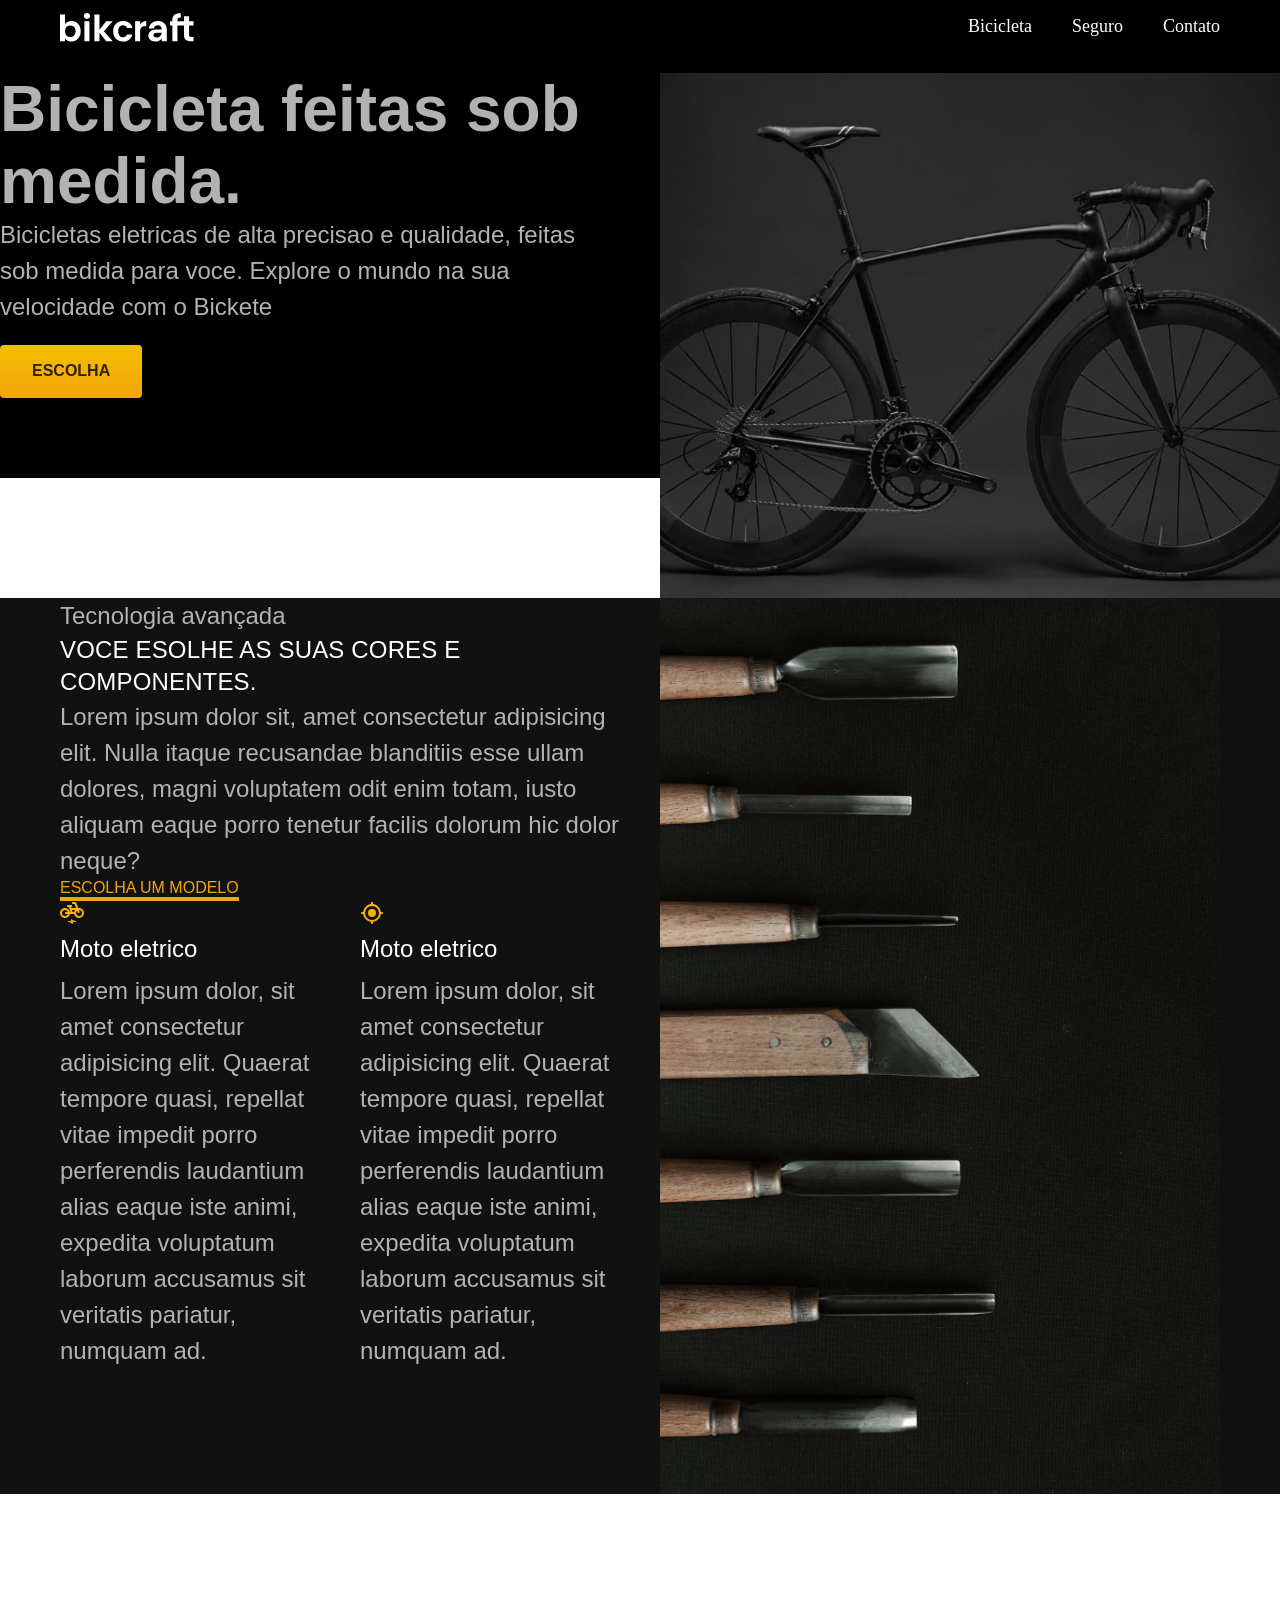
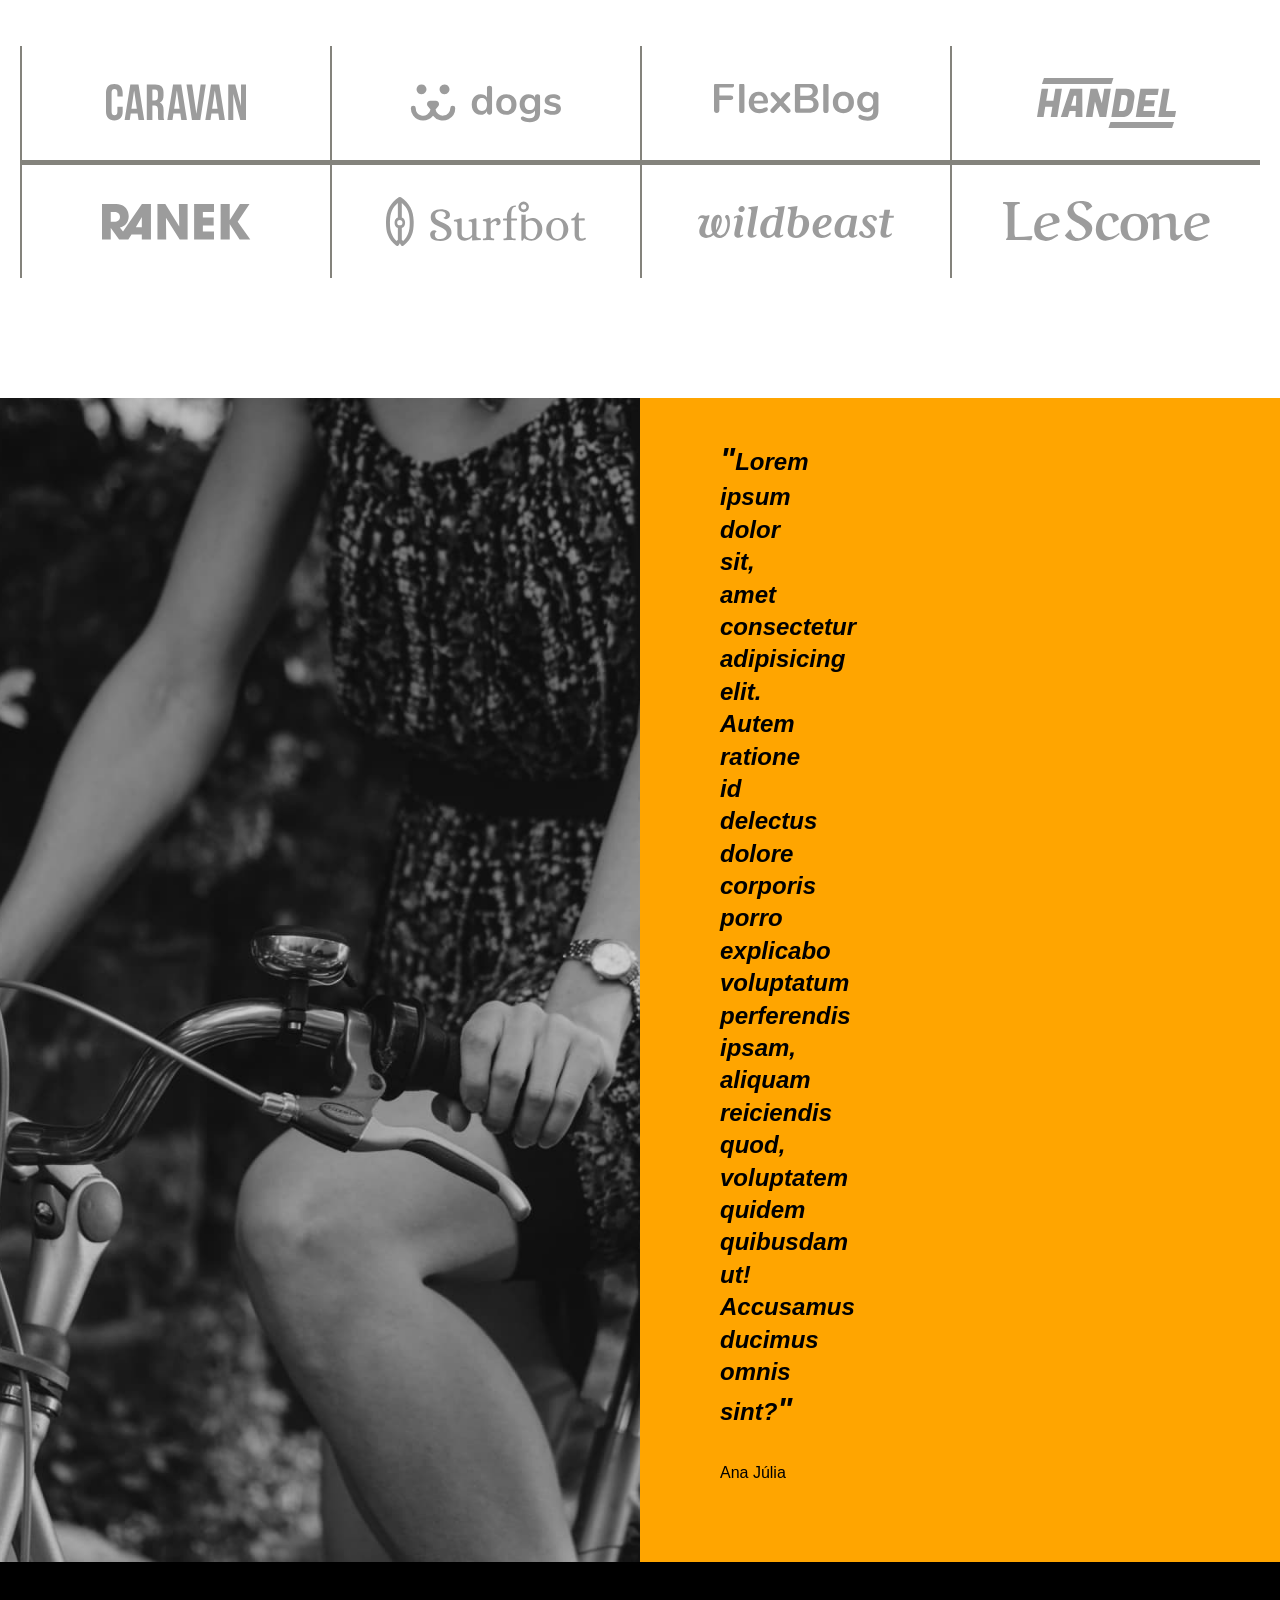
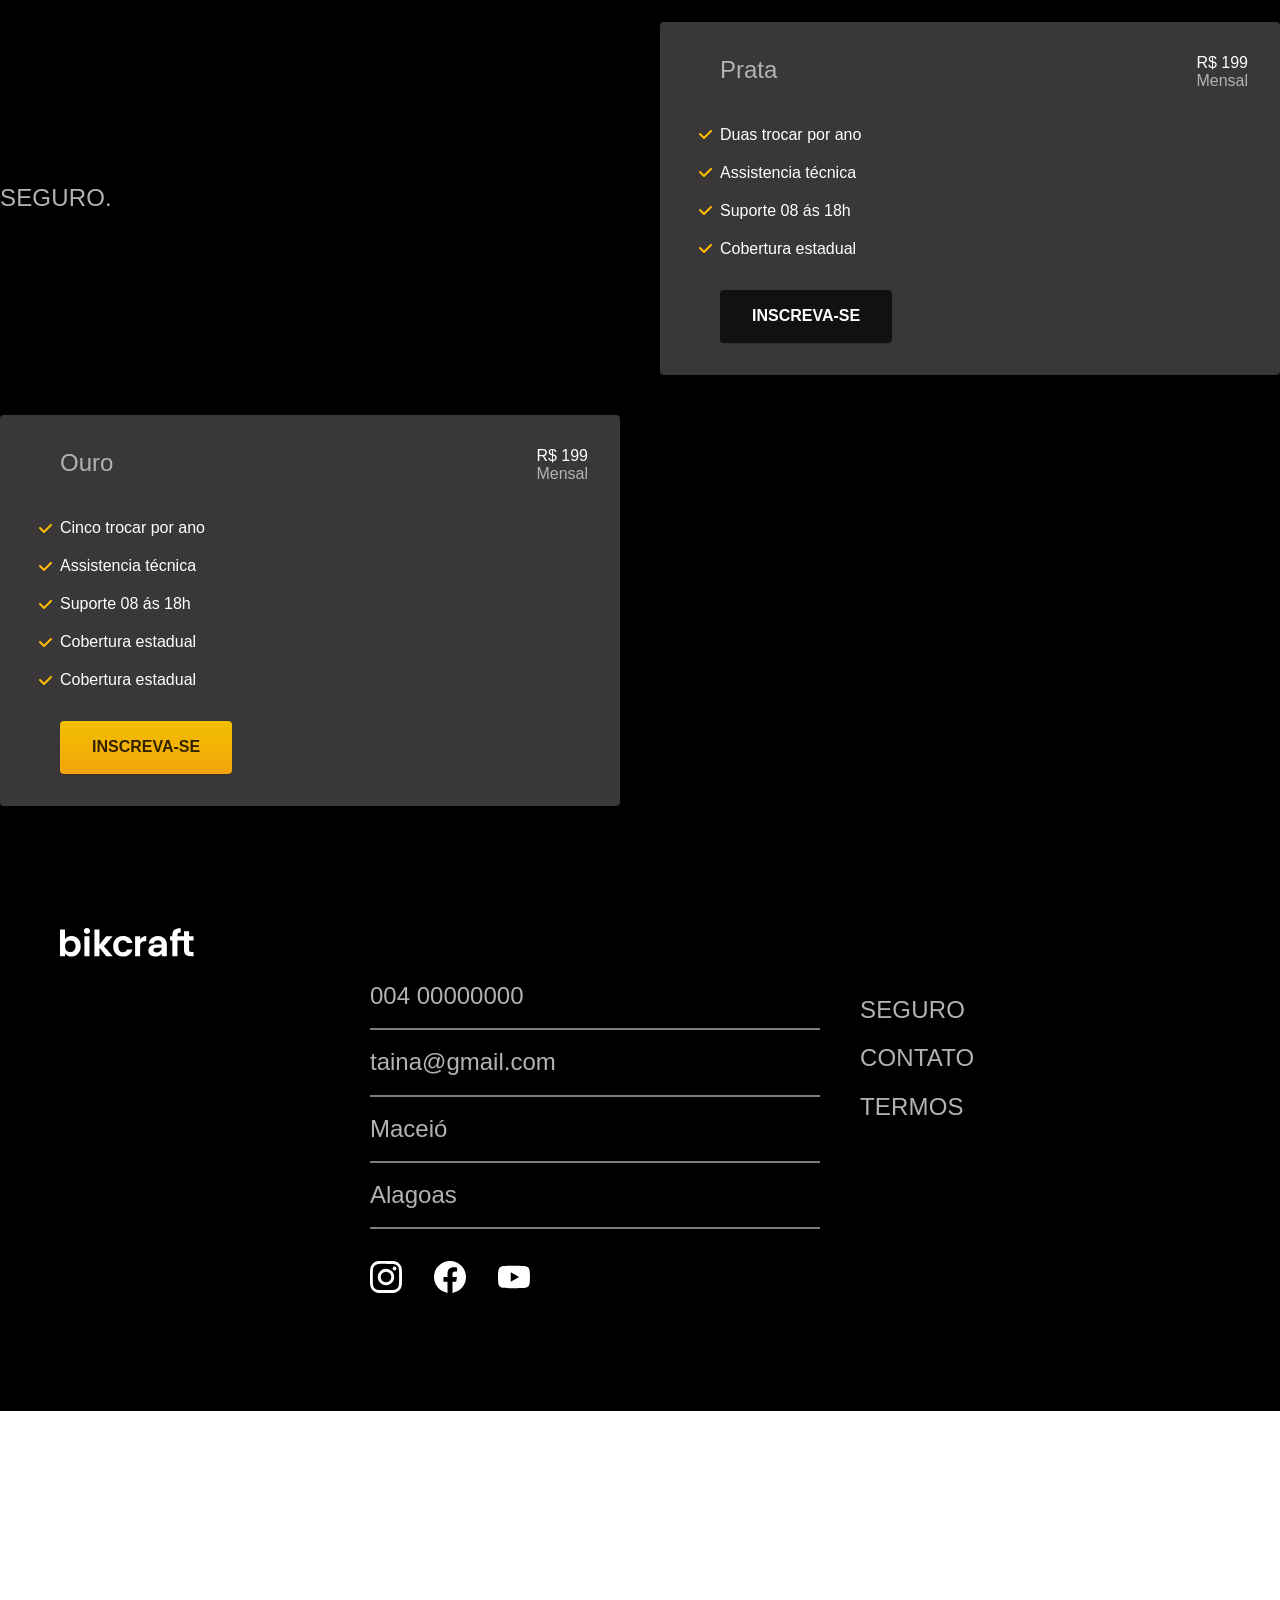
<file: index.html>
<!DOCTYPE html>
<html lang="pt-br">
    <head>
        <title>Curso</title>
        <meta name="testes"/>
        <link rel="stylesheet" href="./css/style.css">

    </head>
    <body>
        <header class="header-bg"> 
            <div class="header container">
                <a href="./">
                <img alt="bicletar" src="/img//bikcraft.svg"/>
                </a>
            <nav >
                <ul class="header-menu">
                    <li> <a href="./bicilcleta.html"> Bicicleta</a></li>
                    <li> <a href="./seguro.html"> Seguro</a></li>
                    <li> <a href="./contato.html"> Contato</a></li>
                </ul>
            </nav>
            </div>
        </header>

        <main class="introducao-bg">
                    <div class="introducao">
                        <div class="introducao-conteudo">
                        <h1 class="texto-grande cor-cinza">Bicicleta feitas sob medida.</h1> 
                        <p class="font-2-l">Bicicletas eletricas de alta precisao e qualidade, feitas sob medida para voce. Explore o mundo na sua velocidade com o Bickete</p>
                            <a class="botao" href=".bicicletas.html">Escolha</a>
                        </div>
                        <div class="introducao-imagem">
                        <img src="/img/bicicletas/nimbus.jpg" alt="introdução"/>
                  </div>
                    </div>
        </main>
       <article class="tecnologia-bg">
            <div class="tecnologia container">
                    <div class="tecnologia-conteudi">
                        <span class="font-2-l cor-cinza">Tecnologia avançada</span>
                        <h2 class="font-1-l cor-branco">Voce esolhe as suas cores e componentes.</h2>
                        <p class="font-2-l cor-cinza">Lorem ipsum dolor sit, amet consectetur adipisicing elit. Nulla itaque recusandae blanditiis esse ullam dolores, magni voluptatem odit enim totam, iusto aliquam eaque porro tenetur facilis dolorum hic dolor neque?</p>
                        <a class="link" href="/bicilcleta.html">Escolha um modelo</a>
                        <div class="tecnologia-vantagens">
                            <div>
                                <img src="./img/icones/eletrica.svg" alt="eletrico"/>
                                <h3 class="font-1-m cor-branco">Moto eletrico</h3>
                                <p class="font-2-s cor-cinza">Lorem ipsum dolor, sit amet consectetur adipisicing elit. Quaerat tempore quasi, repellat vitae impedit porro perferendis laudantium alias eaque iste animi, expedita voluptatum laborum accusamus sit veritatis pariatur, numquam ad.</p>
                            </div>
                            <div>
                                <img src="./img/icones/rastreador.svg" alt="eletrico"/>
                                <h3 class="font-1-m cor-branco">Moto eletrico</h3>
                                <p class="font-2-s cor-cinza">Lorem ipsum dolor, sit amet consectetur adipisicing elit. Quaerat tempore quasi, repellat vitae impedit porro perferendis laudantium alias eaque iste animi, expedita voluptatum laborum accusamus sit veritatis pariatur, numquam ad.</p>
                            </div>
                        </div>
                    </div>

                    <div class="tecnologia-image">
                            <img src="/img/fotos/tecnologia.jpg" alt="tecnologia"/>
                    </div>
            </div>
       </article>
       <section class="parceiros" aria-label="Nossos parceiros">
        <h2 class="font-1-l cor-branco">Nossos parceiros.</h2>
            <ul>
                <li>
                    <img src="./img/parceiros/caravan.svg" alt="caravan"/>
                </li>
                 <li>
                    <img src="./img/parceiros/dogs.svg" alt="caravan"/>
                </li>
                 <li>
                    <img src="./img/parceiros/flexblog.svg" alt="caravan"/>
                </li>
                 <li>
                    <img src="./img/parceiros/handel.svg" alt="caravan"/>
                </li>
                 <li>
                    <img src="./img/parceiros/ranek.svg" alt="caravan"/>
                </li>
                 <li>
                    <img src="./img/parceiros/surfbot.svg" alt="caravan"/>
                </li>
                 <li>
                    <img src="./img/parceiros/wildbeast.svg" alt="caravan"/>
                </li>
                 <li>
                    <img src="./img/parceiros/lescone.svg" alt="caravan"/>
                </li>
            </ul>
       </section>

       <section class="depoimento" aria-label="depoimento">
        <div>
            <img src="./img/fotos/depoimento.jpg" alt="depoimento"/>
        </div>
        <div class="depoimento-conteudo">
            <blockquote class="font-1-xl ">
                <p>Lorem ipsum dolor sit, amet consectetur adipisicing elit. Autem ratione id delectus dolore corporis porro explicabo voluptatum perferendis ipsam, aliquam reiciendis quod, voluptatem quidem quibusdam ut! Accusamus ducimus omnis sint?</p>
            </blockquote>
            <span>Ana Júlia</span>
        </div>
       </section>

       <article class="seguro-bg">
        <div class="seguros">
        <h2 class="font-1-l cor-cinza">Seguro.</h2>
            <div class="seguros-item">
                <h3 class="font-1-xl cor-cinza">Prata</h3>
                <span class="cor-branco"> R$ 199<span class="cor-cinza">Mensal</span> </span>
                <ul class=" cor-branco">
                    <li>Duas trocar por ano</li>
                    <li>Assistencia técnica</li>
                    <li>Suporte 08 ás 18h</li>
                    <li>Cobertura estadual</li>

                </ul>
                <a class="botao secundario" href="">Inscreva-se</a>
            </div>
            <div class="seguros-item">
                <h3 class="font-1-xl cor-cinza">Ouro</h3>
                <span class="cor-branco"> R$ 199<span class="cor-cinza">Mensal</span> </span>
                <ul class=" cor-branco">
                    <li>Cinco trocar por ano</li>
                    <li>Assistencia técnica</li>
                    <li>Suporte 08 ás 18h</li>
                    <li>Cobertura estadual</li>
                    <li>Cobertura estadual</li>
                </ul>
                <a class="botao" href="">Inscreva-se</a>
            </div>
        </div>

       </article>
       <footer class="footer-bg">
        <div class="footer container">
            <img src="./img/bikcraft.svg" alt=""/>
            <div class="footer-contato">
                <h3>Contato</h3>
                <ul class="font-2-m cor-cinza">
                    <li><a href="tel:+9999999">004 00000000</a></li>
                    <li><a href="mailto:taina@gmail.com">taina@gmail.com</a></li>
                    <li>Maceió</li>
                    <li>Alagoas</li>

                </ul>
                
                <div class="footer-redes">
                    <a href="instagram"> 
                    <img src="./img/redes/instagram.svg" alt="instagram"/>
                    </a>
                     <a href="./">
                    <img src="./img/redes/facebook.svg" alt="facebook"/>
                    </a>
                     <a href="./">
                    <img src="./img/redes/youtube.svg" alt="youtube"/>
                    </a>
                   
                </div>
            </div>
                <div class="footer-informacoes">
                        <h3 class="font-2-l">Informações</h3>
                        <nav>
                            <ul class="font-1-l cor-cinza">
                                    <li> <a href="./seguro.html"> Seguro</a></li>
                                    <li> <a href="./contato.html"> Contato</a></li>
                                    <li> <a href="./termos.html"> Termos</a></li>
                            </ul>
                        </nav>
                </div>
                <p class="footer-copy">@todos os direitos reservados </p>
        </div>
       </footer>
        <script src="/js/script.js"></script>
    </body>
</html>
</file>
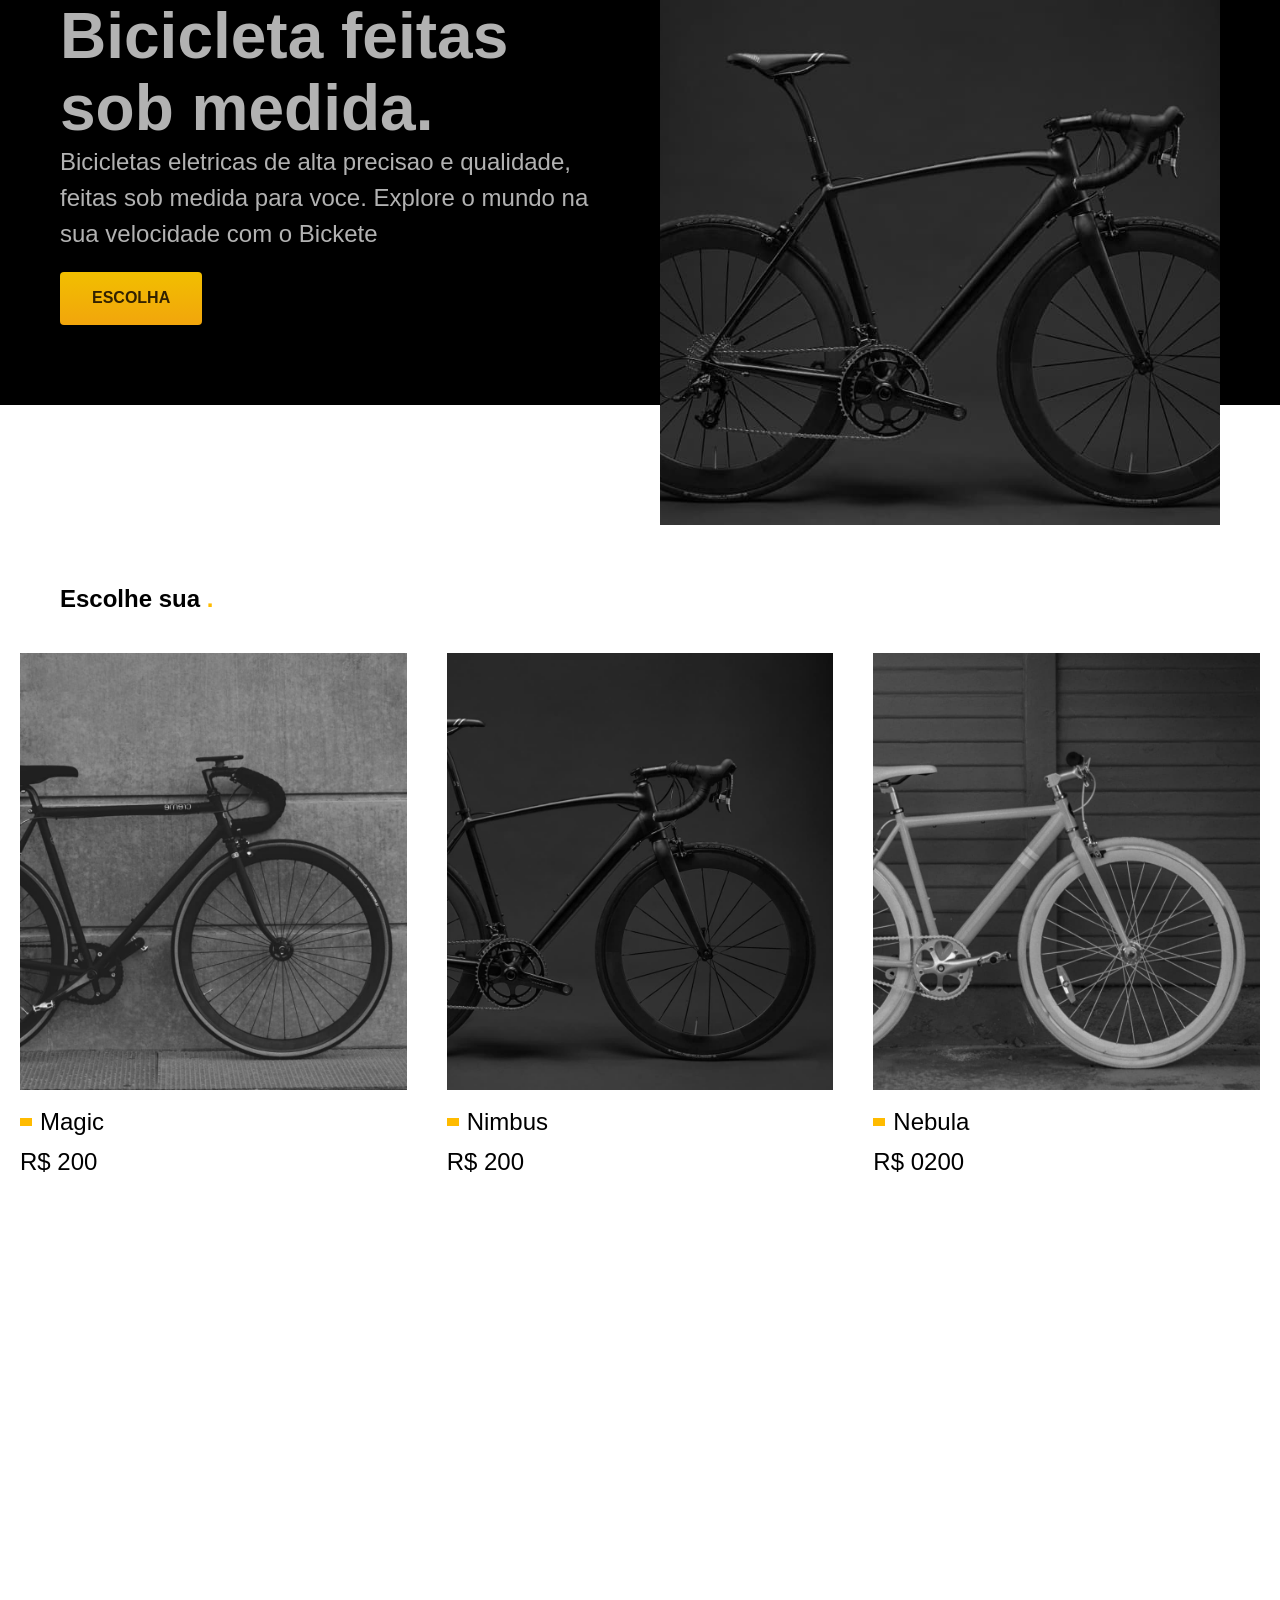
<file: bicicleta.html>
<!DOCTYPE html>
<html lang="en">
<head>
    <meta charset="UTF-8">
    <meta name="viewport" content="width=device-width, initial-scale=1.0">
    <title>Bicicleta</title>
    <link rel="stylesheet" href="./css/style.css">
</head>
<body>
     <main class="introducao-bg">
                    <div class="introducao container">
                        <div class="introducao-conteudo">
                        <h1 class="texto-grande cor-cinza">Bicicleta feitas sob medida.</h1> 
                        <p class="font-2-l">Bicicletas eletricas de alta precisao e qualidade, feitas sob medida para voce. Explore o mundo na sua velocidade com o Bickete</p>
                            <a class="botao" href="./bicicletas.html">Escolha</a>
                        </div>
                        <div class="introducao-imagem">
                        <img src="/img/bicicletas/nimbus.jpg" alt="introdução"/>
                  </div>
                    </div>
        </main>
    <article class="bicicleta-list">  
         <h2 class="container font-1-xxl" >Escolhe sua <span class="cor-p1">.</span></h2>
   <ul >
            <li>
                <a href="./bicicleta/magin.html">
                <img src="./img/bicicletas/magic-home.jpg" alt="bici"/>
                <h3 class="font-1-xl">Magic</h3>
                <span class="font-2-m cor-8">R$ 200</span>
                </a>
            </li>
             <li>
                <a href="./bicicleta/nimbus.html">
                <img src="./img/bicicletas/nimbus-home.jpg" alt="bici"/>
                <h3 class="font-1-xl">Nimbus</h3>
                <span class="font-2-m cor-8">R$ 200</span>
                </a>
            </li>
             <li>
                <a href="./bicicleta/nebula.html">
                <img src="./img/bicicletas/nebula-home.jpg" alt="bici"/>
                <h3 class="font-1-xl">Nebula</h3>
                <span class="font-2-m cor-8">R$ 0200</span>
                </a>
            </li>
        </ul>
        </article>   
</body>
</html>
</file>
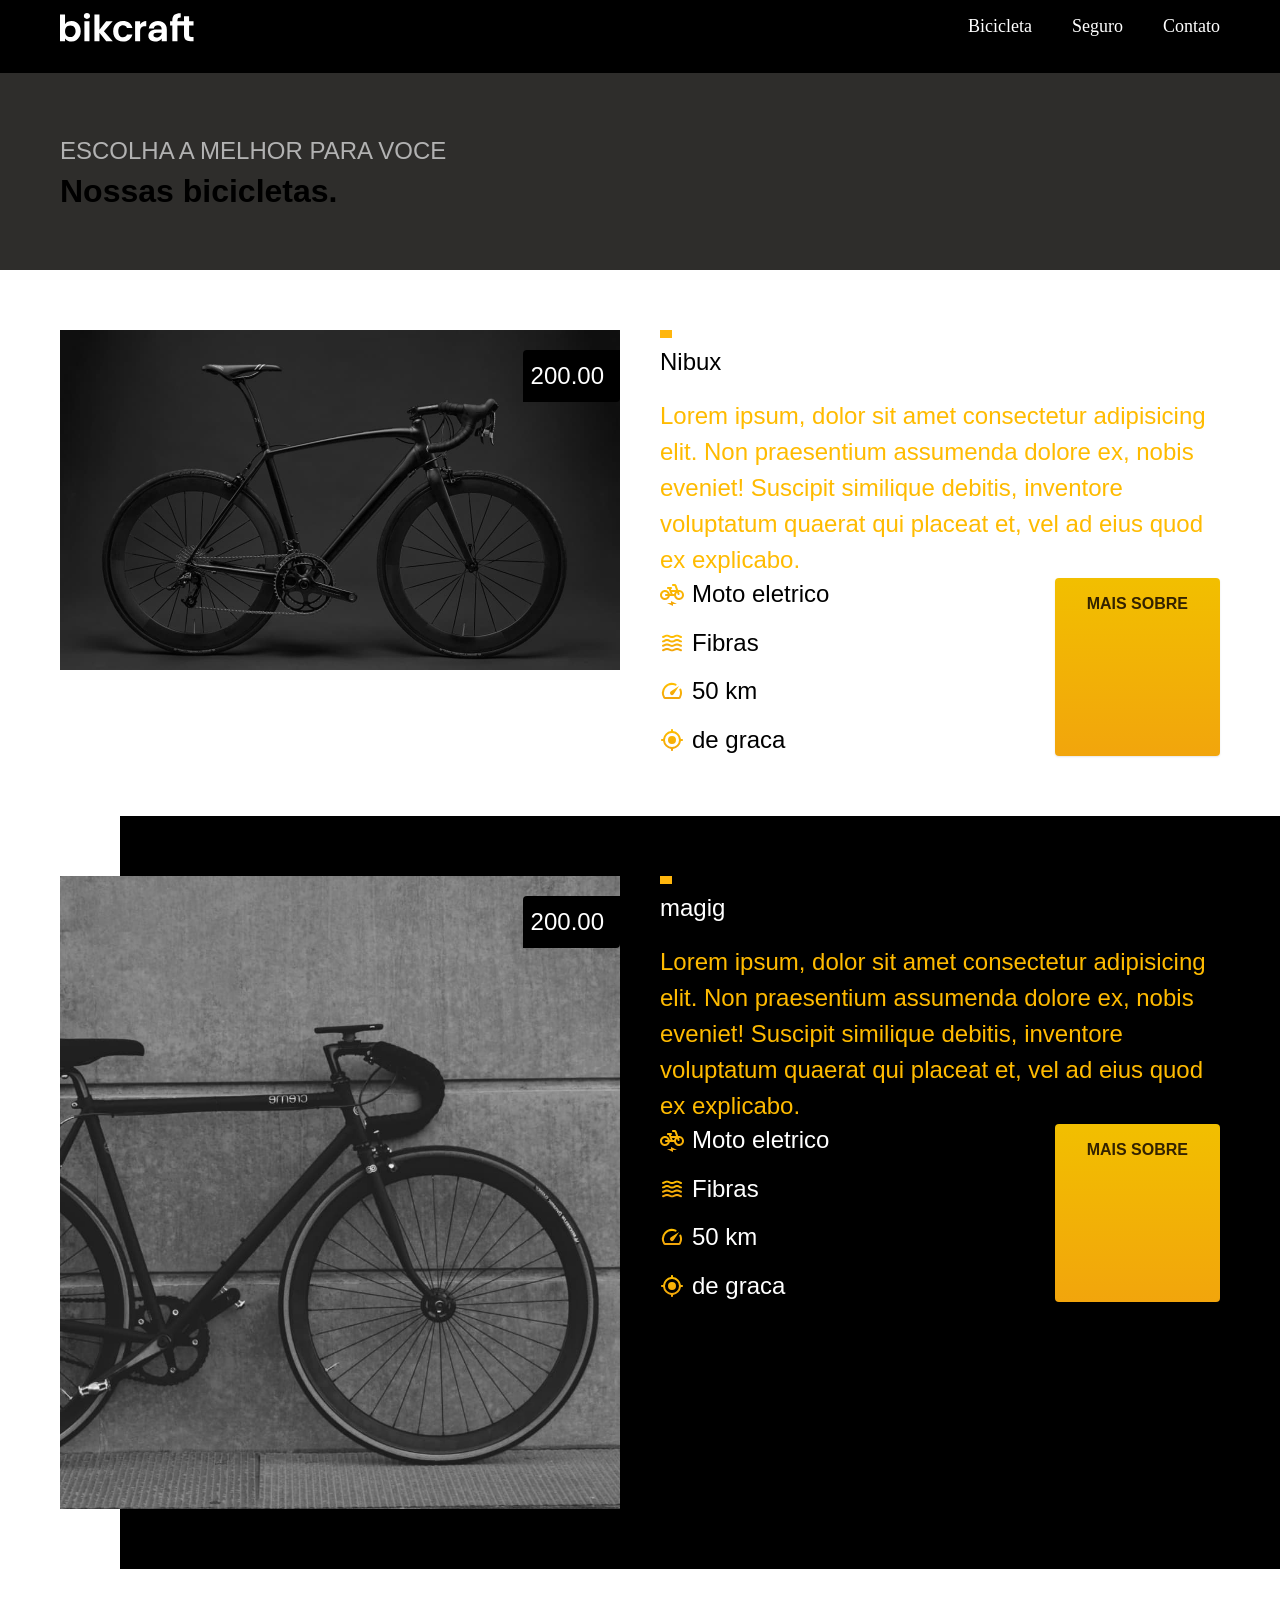
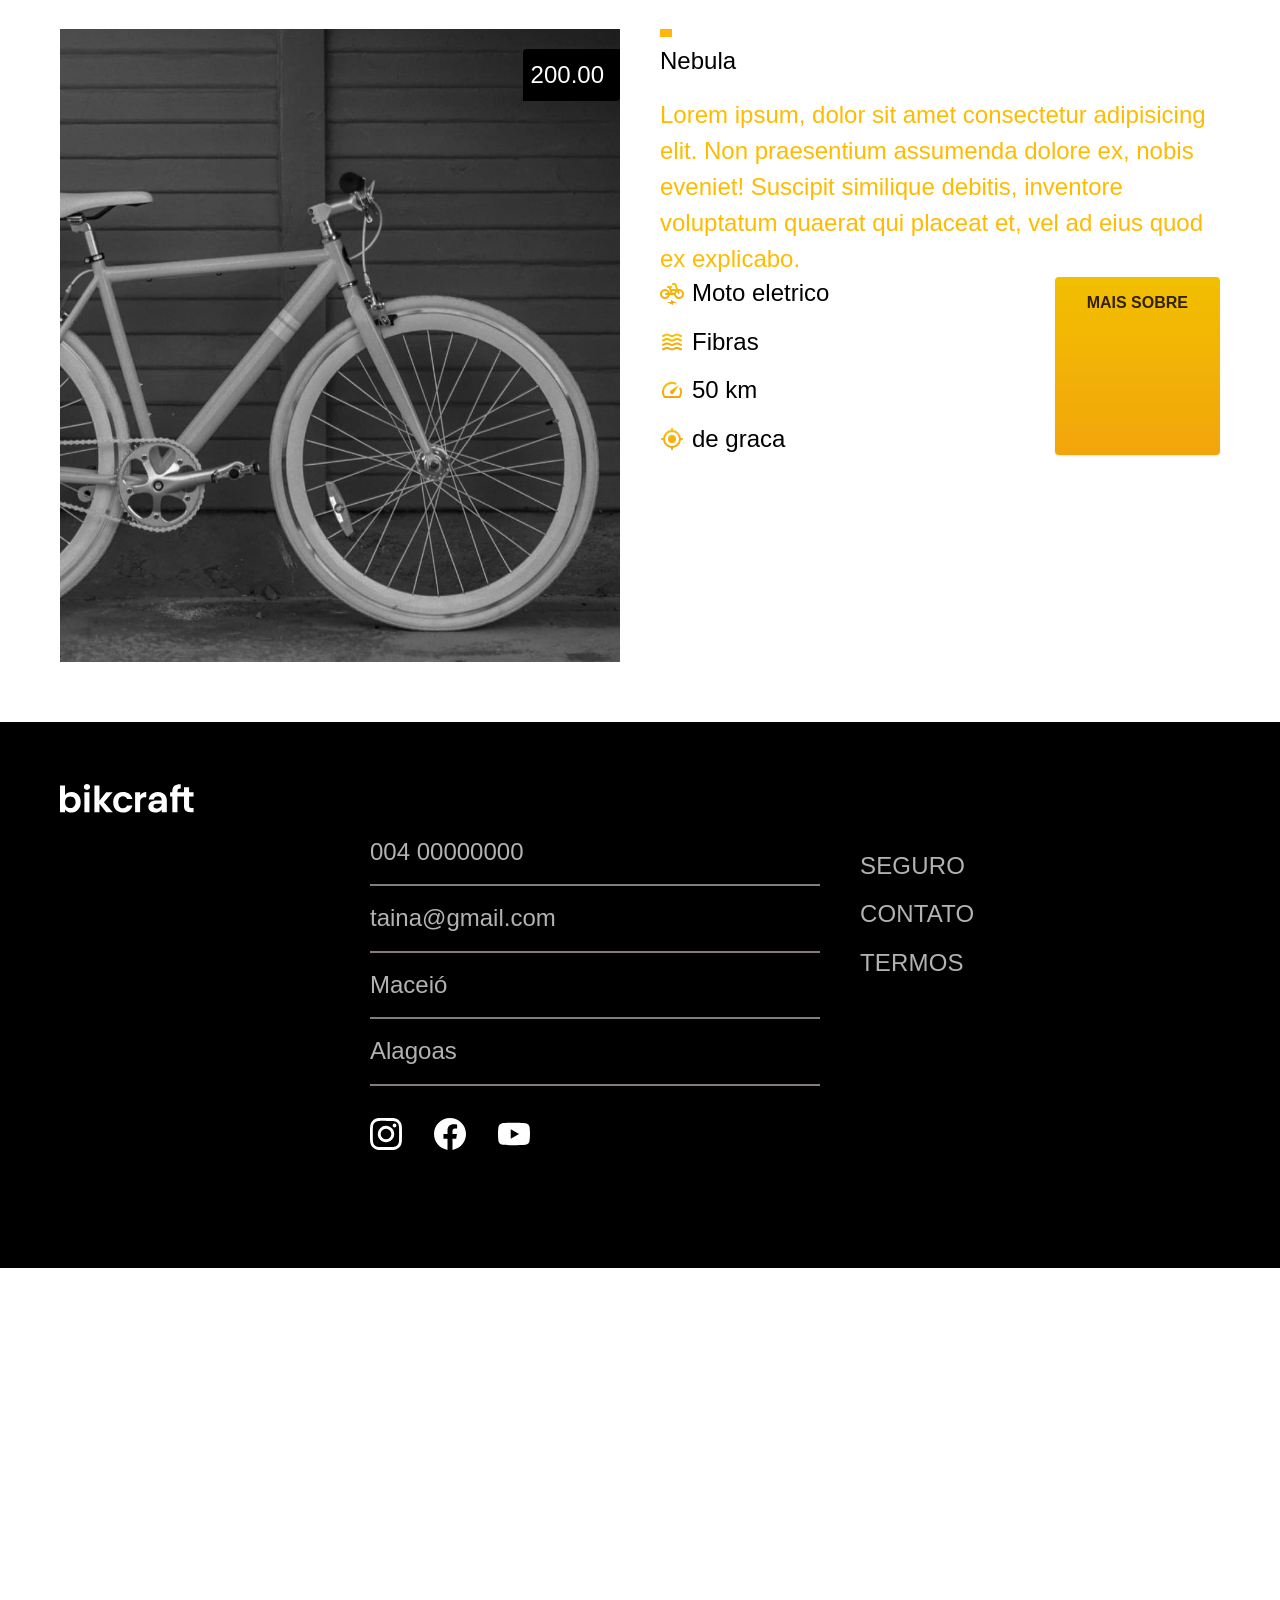
<file: bicicletas.html>
<!DOCTYPE html>
<html lang="en">
<head>
    <meta charset="UTF-8">
    <meta name="viewport" content="width=device-width, initial-scale=1.0">
    <title>Bicicleta</title>
            <link rel="stylesheet" href="./css/style.css">

</head>
<body id="bicicleta">
     <header class="header-bg"> 
            <div class="header container">
                <a href="./">
                <img alt="bicletar" src="/img//bikcraft.svg"/>
                </a>
            <nav >
                <ul class="header-menu">
                    <li> <a href="./bicilcleta.html"> Bicicleta</a></li>
                    <li> <a href="./seguro.html"> Seguro</a></li>
                    <li> <a href="./contato.html"> Contato</a></li>
                </ul>
            </nav>
            </div>
        </header>
        <main>
            <div class="titulo-bg">
                    <div class="titulo container">
                        <p class="font-2-l cor-cinza">Escolha a melhor para voce</p>
                        <h1 >Nossas bicicletas<span>.</span></h1>
                    </div>
            </div>
            <div class="bicicletas container">
                    <div class="bicicletas-imagem">
                        <img src="./img/bicicletas/nimbus.jpg" alt="bicileta preta">
                          <span class="font-2-l ">200.00</span>
                    </div>
                    <div class="bicicletas-conteudo">
                        <h2 class="font-1-xl">Nibux</h2>
                        <p class="font-2-s cor-p1">Lorem ipsum, dolor sit amet consectetur adipisicing elit. Non praesentium assumenda dolore ex, nobis eveniet! Suscipit similique debitis, inventore voluptatum quaerat qui placeat et, vel ad eius quod ex explicabo.</p>
                   <ul class="font-1-m">
                    <li> <img src="./img/icones/eletrica.svg" alt="">Moto eletrico</li>
                    <li> <img src="./img/icones/carbono.svg" alt="">Fibras</li>
                    <li> <img src="./img/icones/velocidade.svg" alt="">50 km</li>
                    <li> <img src="./img/icones/rastreador.svg" alt="">de graca</li>

                   </ul>
                   <a class="botao seta" href="./bicicleta/nimbus.html">Mais sobre</a>
                    </div>

                    
            </div>

            <div class="bicicletas-bg">
                <div class="bicicletas container">
                    <div class="bicicletas-imagem">
                        <img src="./img/bicicletas/magic-home.jpg" alt="bicileta preta">
                        <span class="font-2-l ">200.00</span>
                    </div>
                    <div class="bicicletas-conteudo">
                        <h2 class="font-1-xl cor-branco">magig</h2>
                        <p class="font-2-s cor-p1">Lorem ipsum, dolor sit amet consectetur adipisicing elit. Non praesentium assumenda dolore ex, nobis eveniet! Suscipit similique debitis, inventore voluptatum quaerat qui placeat et, vel ad eius quod ex explicabo.</p>
                
                        <ul class="font-1-m cor-branco">
                            <li> <img src="./img/icones/eletrica.svg" alt="">Moto eletrico</li>
                            <li> <img src="./img/icones/carbono.svg" alt="">Fibras</li>
                            <li> <img src="./img/icones/velocidade.svg" alt="">50 km</li>
                            <li> <img src="./img/icones/rastreador.svg" alt="">de graca</li>
                        </ul>
                    <a class="botao seta" href="./bicicleta/magin.html">Mais sobre</a>

                    </div>        
                </div>
            </div>

            <div class="bicicletas container">
                    <div class="bicicletas-imagem">
                        <img src="./img/bicicletas/nebula-home.jpg" alt="bicileta preta">
                        <span class="font-2-l ">200.00</span>
                    </div>
                    <div class="bicicletas-conteudo">
                        <h2 class="font-1-xl">Nebula</h2>
                        <p class="font-2-s cor-p1">Lorem ipsum, dolor sit amet consectetur adipisicing elit. Non praesentium assumenda dolore ex, nobis eveniet! Suscipit similique debitis, inventore voluptatum quaerat qui placeat et, vel ad eius quod ex explicabo.</p>
                   <ul class="font-1-m">
                    <li> <img src="./img/icones/eletrica.svg" alt="">Moto eletrico</li>
                    <li> <img src="./img/icones/carbono.svg" alt="">Fibras</li>
                    <li> <img src="./img/icones/velocidade.svg" alt="">50 km</li>
                    <li> <img src="./img/icones/rastreador.svg" alt="">de graca</li>

                   </ul>
                   <a class="botao seta" href="./bicicleta/nebula.html">Mais sobre</a>

                    </div>
                    
            </div>
        </main>


         <footer class="footer-bg">
        <div class="footer container">
            <img src="./img/bikcraft.svg" alt=""/>
            <div class="footer-contato">
                <h3>Contato</h3>
                <ul class="font-2-m cor-cinza">
                    <li><a href="tel:+9999999">004 00000000</a></li>
                    <li><a href="mailto:taina@gmail.com">taina@gmail.com</a></li>
                    <li>Maceió</li>
                    <li>Alagoas</li>

                </ul>
                
                <div class="footer-redes">
                    <a href="instagram"> 
                    <img src="./img/redes/instagram.svg" alt="instagram"/>
                    </a>
                     <a href="./">
                    <img src="./img/redes/facebook.svg" alt="facebook"/>
                    </a>
                     <a href="./">
                    <img src="./img/redes/youtube.svg" alt="youtube"/>
                    </a>
                   
                </div>
            </div>
                <div class="footer-informacoes">
                        <h3 class="font-2-l">Informações</h3>
                        <nav>
                            <ul class="font-1-l cor-cinza">
                                    <li> <a href="./bicilcleta.html"> Seguro</a></li>
                                    <li> <a href="./seguro.html"> Contato</a></li>
                                    <li> <a href="./tesmo.html"> Termos</a></li>
                            </ul>
                        </nav>
                </div>
                <p class="footer-copy">@todos os direitos reservados </p>
        </div>
       </footer>
</body>
</html>
</file>
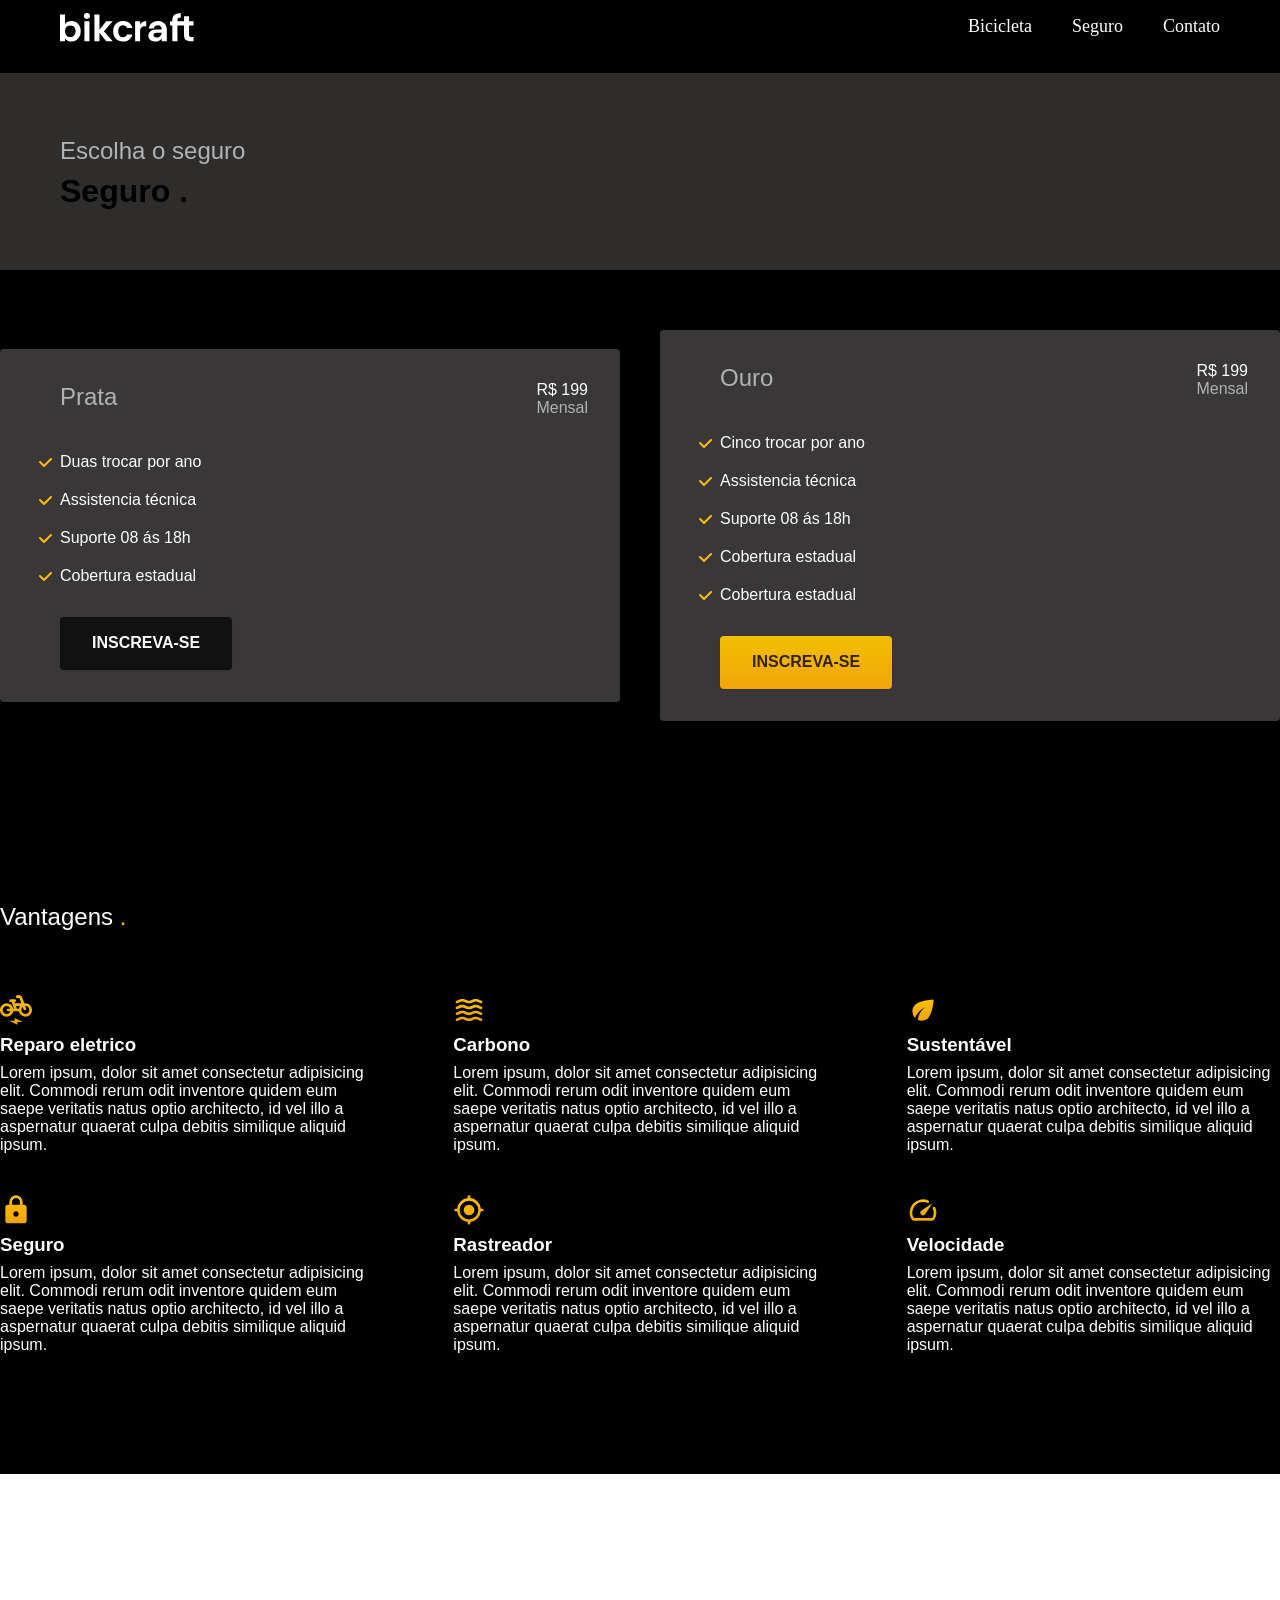
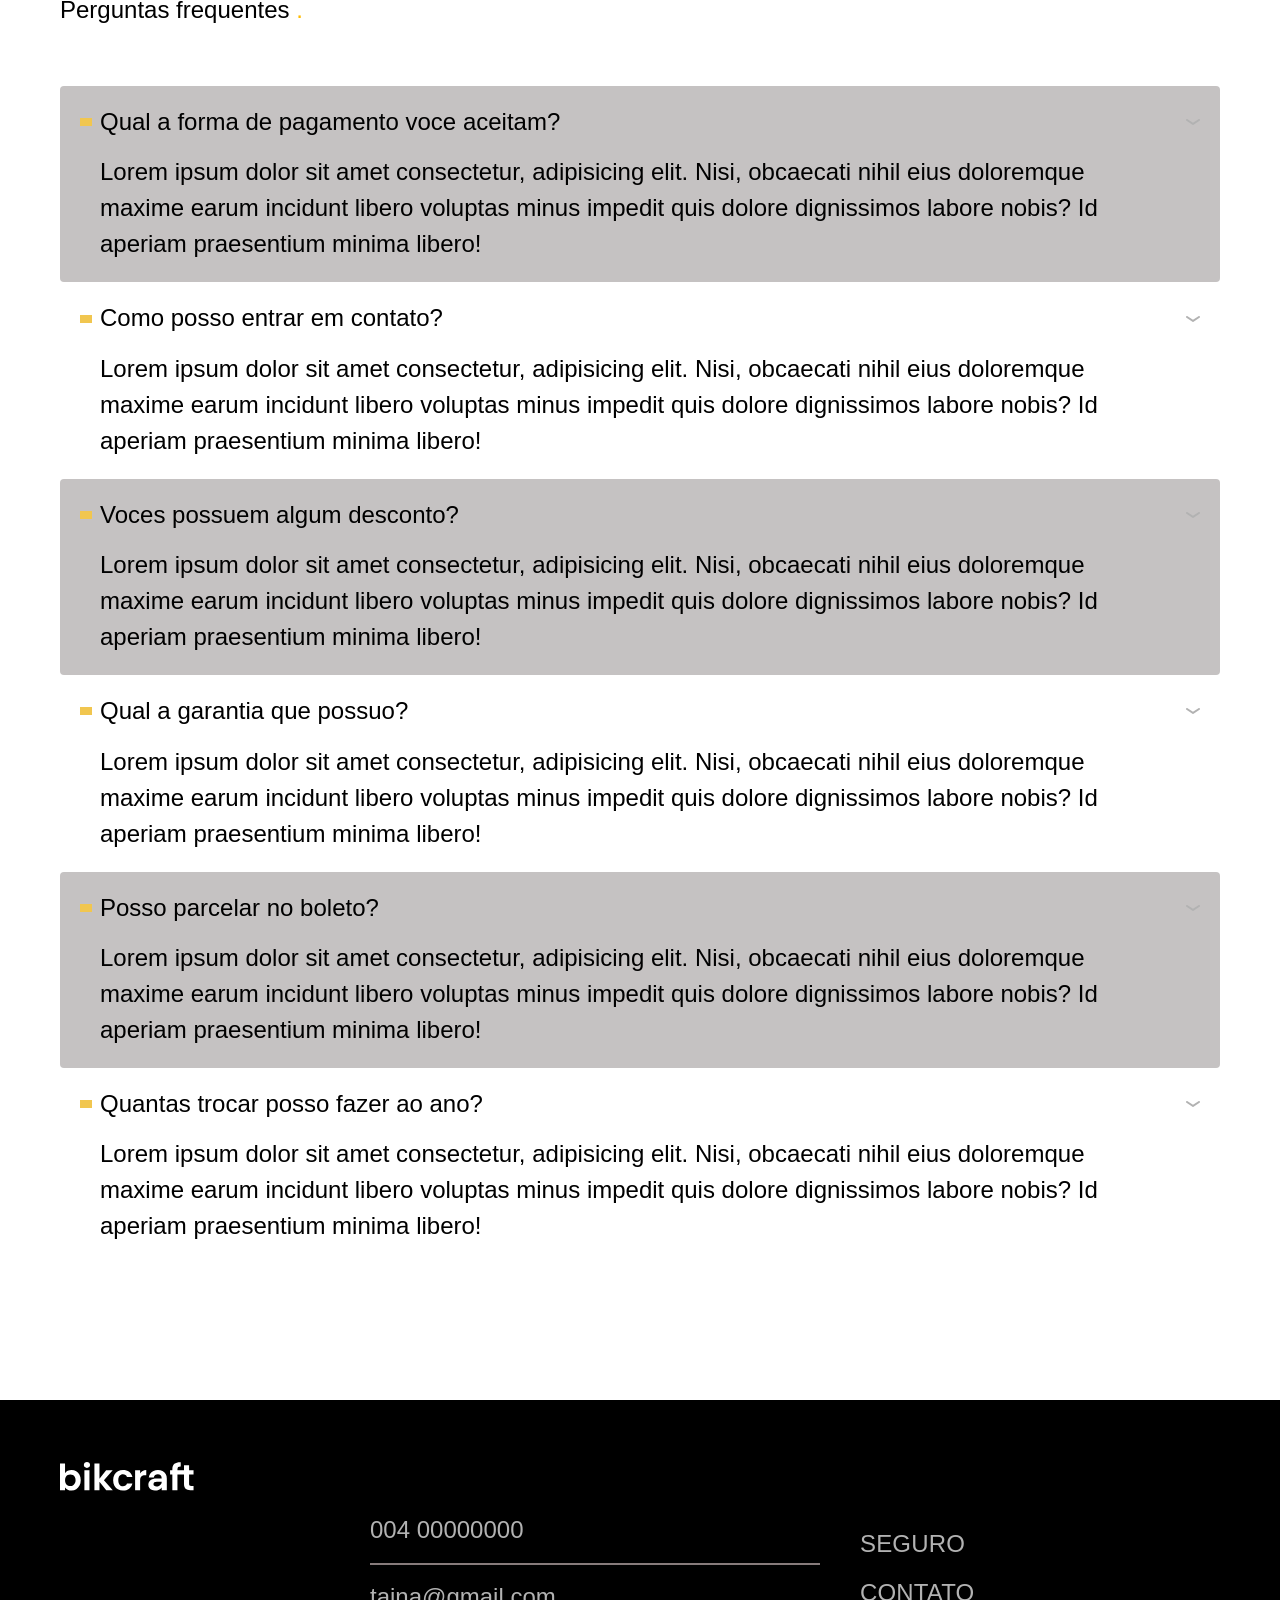
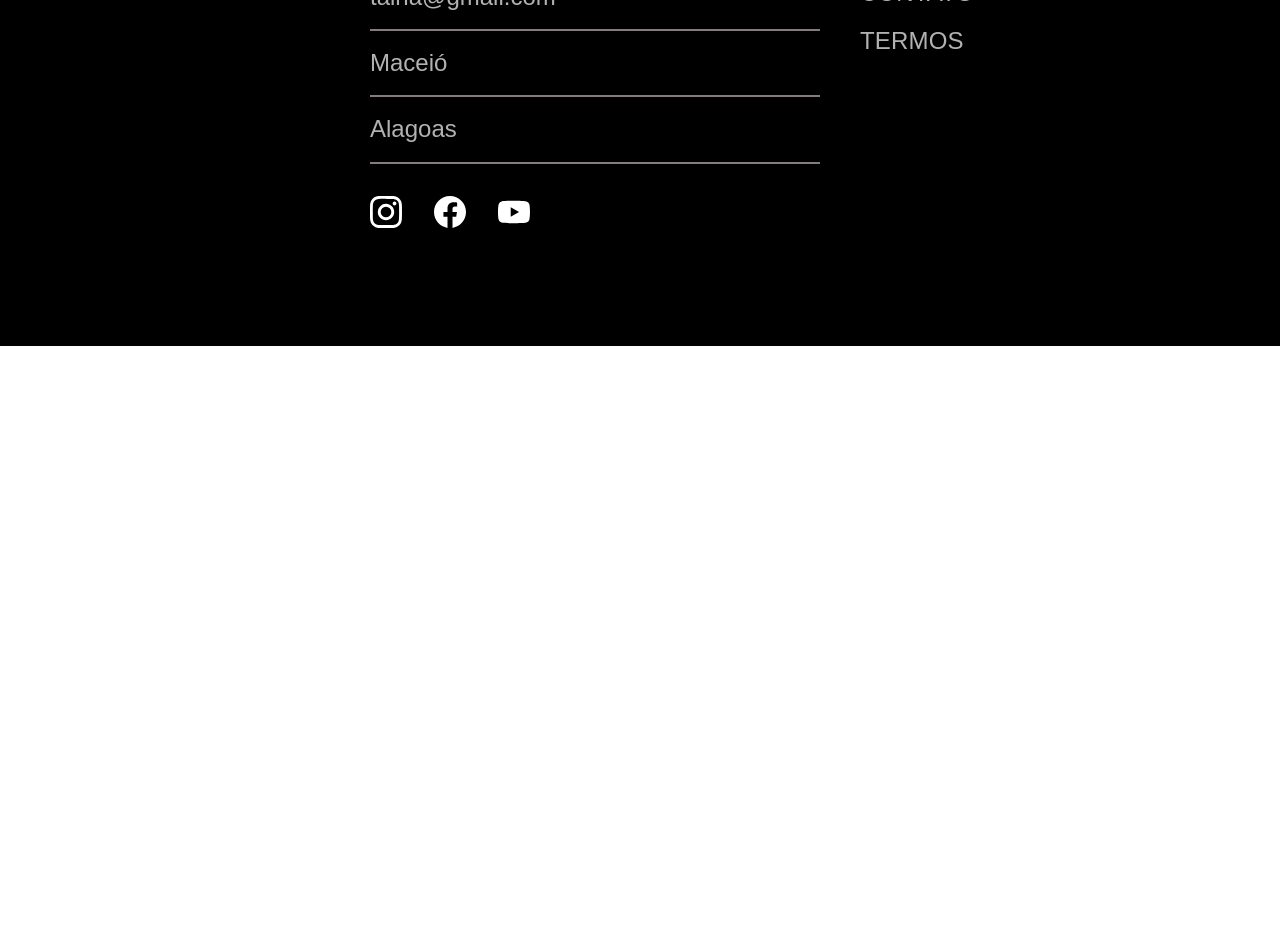
<file: seguro.html>
<!DOCTYPE html>
<html lang="en">
<head>
    <meta charset="UTF-8">
    <meta name="viewport" content="width=device-width, initial-scale=1.0">
    <title>Seguro</title>
    <link rel="stylesheet" href="./css/style.css">

</head>
<body>
    <header class="header-bg"> 
            <div class="header container">
                <a href="./">
                <img alt="bicletar" src="/img//bikcraft.svg"/>
                </a>
            <nav >
                <ul class="header-menu">
                    <li> <a href="./bicilcleta.html"> Bicicleta</a></li>
                    <li> <a href="./seguro.html"> Seguro</a></li>
                    <li> <a href="./contato.html"> Contato</a></li>
                </ul>
            </nav>
            </div>
        </header>

        <main class="seguro-bg">
            <div class="titulo-bg">
                    <div class="titulo container">
                        <p class="font-2-l cor-cinza">Escolha o seguro</p>
                        <h1 >Seguro <span>.</span></h1>
                    </div>
            </div>
            <div class="seguros">
        <!-- <h2 class="font-1-l cor-cinza">Seguro.</h2> -->
            <div class="seguros-item">
                <h3 class="font-1-xl cor-cinza">Prata</h3>
                <span class="cor-branco"> R$ 199<span class="cor-cinza">Mensal</span> </span>
                <ul class=" cor-branco">
                    <li>Duas trocar por ano</li>
                    <li>Assistencia técnica</li>
                    <li>Suporte 08 ás 18h</li>
                    <li>Cobertura estadual</li>

                </ul>
                <a class="botao secundario" href="">Inscreva-se</a>
            </div>
            <div class="seguros-item">
                <h3 class="font-1-xl cor-cinza">Ouro</h3>
                <span class="cor-branco"> R$ 199<span class="cor-cinza">Mensal</span> </span>
                <ul class=" cor-branco">
                    <li>Cinco trocar por ano</li>
                    <li>Assistencia técnica</li>
                    <li>Suporte 08 ás 18h</li>
                    <li>Cobertura estadual</li>
                    <li>Cobertura estadual</li>
                </ul>
                <a class="botao" href="">Inscreva-se</a>
            </div>
        </div>

        </main>

         <article class="vantagens-bg">
            <div class="vantagens">
                <h2 class="font-2-m cor-branco">Vantagens <span class="cor-p1">.</span> </h2>
            <ul>
                <li>
                    <img src="./img//icones/eletrica.svg" alt=""/>
                    <h3 class="cor-branco">Reparo eletrico</h3>
                    <p class="cor-branco">Lorem ipsum, dolor sit amet consectetur adipisicing elit. Commodi rerum odit inventore quidem eum saepe veritatis natus optio architecto, id vel illo a aspernatur quaerat culpa debitis similique aliquid ipsum.</p>
                </li>
                  <li>
                    <img src="./img//icones/carbono.svg" alt=""/>
                    <h3 class="cor-branco">Carbono</h3>
                    <p class="cor-branco">Lorem ipsum, dolor sit amet consectetur adipisicing elit. Commodi rerum odit inventore quidem eum saepe veritatis natus optio architecto, id vel illo a aspernatur quaerat culpa debitis similique aliquid ipsum.</p>
                </li>
                  <li>
                    <img src="./img//icones/sustentavel.svg" alt=""/>
                    <h3 class="cor-branco">Sustentável</h3>
                    <p class="cor-branco">Lorem ipsum, dolor sit amet consectetur adipisicing elit. Commodi rerum odit inventore quidem eum saepe veritatis natus optio architecto, id vel illo a aspernatur quaerat culpa debitis similique aliquid ipsum.</p>
                </li>
                 <li>
                    <img src="./img//icones/seguro.svg" alt=""/>
                    <h3 class="cor-branco">Seguro</h3>
                    <p class="cor-branco">Lorem ipsum, dolor sit amet consectetur adipisicing elit. Commodi rerum odit inventore quidem eum saepe veritatis natus optio architecto, id vel illo a aspernatur quaerat culpa debitis similique aliquid ipsum.</p>
                </li>
                 <li>
                    <img src="./img//icones/rastreador.svg" alt=""/>
                    <h3 class="cor-branco">Rastreador</h3>
                    <p class="cor-branco">Lorem ipsum, dolor sit amet consectetur adipisicing elit. Commodi rerum odit inventore quidem eum saepe veritatis natus optio architecto, id vel illo a aspernatur quaerat culpa debitis similique aliquid ipsum.</p>
                </li>
                 <li>
                    <img src="./img//icones/velocidade.svg" alt=""/>
                    <h3 class="cor-branco">Velocidade</h3>
                    <p class="cor-branco">Lorem ipsum, dolor sit amet consectetur adipisicing elit. Commodi rerum odit inventore quidem eum saepe veritatis natus optio architecto, id vel illo a aspernatur quaerat culpa debitis similique aliquid ipsum.</p>
                </li>
                
            </ul>
            </div>
        </article>

        <article class="perguntas container">
            <h2 class="font-2-m ">Perguntas frequentes <span class="cor-p1">.</span> </h2>
            <dl>
                <div>
                    <dt class="font-1-m">Qual a forma de pagamento voce aceitam?</dt>
                    <dd class="font-2-s">Lorem ipsum dolor sit amet consectetur, adipisicing elit. Nisi, obcaecati nihil eius doloremque maxime earum incidunt libero voluptas minus impedit quis dolore dignissimos labore nobis? Id aperiam praesentium minima libero!</dd>
                </div>
                 <div>
                    <dt class="font-1-m">Como posso entrar em contato?</dt>
                    <dd class="font-2-s">Lorem ipsum dolor sit amet consectetur, adipisicing elit. Nisi, obcaecati nihil eius doloremque maxime earum incidunt libero voluptas minus impedit quis dolore dignissimos labore nobis? Id aperiam praesentium minima libero!</dd>
                </div>
                 <div>
                    <dt class="font-1-m">Voces possuem algum desconto?</dt>
                    <dd class="font-2-s">Lorem ipsum dolor sit amet consectetur, adipisicing elit. Nisi, obcaecati nihil eius doloremque maxime earum incidunt libero voluptas minus impedit quis dolore dignissimos labore nobis? Id aperiam praesentium minima libero!</dd>
                </div>
                 <div>
                    <dt class="font-1-m">Qual a garantia que possuo?</dt>
                    <dd class="font-2-s">Lorem ipsum dolor sit amet consectetur, adipisicing elit. Nisi, obcaecati nihil eius doloremque maxime earum incidunt libero voluptas minus impedit quis dolore dignissimos labore nobis? Id aperiam praesentium minima libero!</dd>
                </div>
                 <div>
                    <dt class="font-1-m cor">Posso parcelar no boleto?</dt>
                    <dd class="font-2-s">Lorem ipsum dolor sit amet consectetur, adipisicing elit. Nisi, obcaecati nihil eius doloremque maxime earum incidunt libero voluptas minus impedit quis dolore dignissimos labore nobis? Id aperiam praesentium minima libero!</dd>
                </div>
                 <div>
                    <dt class="font-1-m">Quantas trocar posso fazer ao ano?</dt>
                    <dd class="font-2-s">Lorem ipsum dolor sit amet consectetur, adipisicing elit. Nisi, obcaecati nihil eius doloremque maxime earum incidunt libero voluptas minus impedit quis dolore dignissimos labore nobis? Id aperiam praesentium minima libero!</dd>
                </div>
                
            </dl>
        </article>
         <footer class="footer-bg">
        <div class="footer container">
            <img src="./img/bikcraft.svg" alt=""/>
            <div class="footer-contato">
                <h3>Contato</h3>
                <ul class="font-2-m cor-cinza">
                    <li><a href="tel:+9999999">004 00000000</a></li>
                    <li><a href="mailto:taina@gmail.com">taina@gmail.com</a></li>
                    <li>Maceió</li>
                    <li>Alagoas</li>

                </ul>
                
                <div class="footer-redes">
                    <a href="instagram"> 
                    <img src="./img/redes/instagram.svg" alt="instagram"/>
                    </a>
                     <a href="./">
                    <img src="./img/redes/facebook.svg" alt="facebook"/>
                    </a>
                     <a href="./">
                    <img src="./img/redes/youtube.svg" alt="youtube"/>
                    </a>
                   
                </div>
            </div>
                <div class="footer-informacoes">
                        <h3 class="font-2-l">Informações</h3>
                        <nav>
                            <ul class="font-1-l cor-cinza">
                                    <li> <a href="./bicilcleta.html"> Seguro</a></li>
                                    <li> <a href="./seguro.html"> Contato</a></li>
                                    <li> <a href="./tesmo.html"> Termos</a></li>
                            </ul>
                        </nav>
                </div>
                <p class="footer-copy">@todos os direitos reservados </p>
        </div>
       </footer>
    
</body>
</html>
</file>
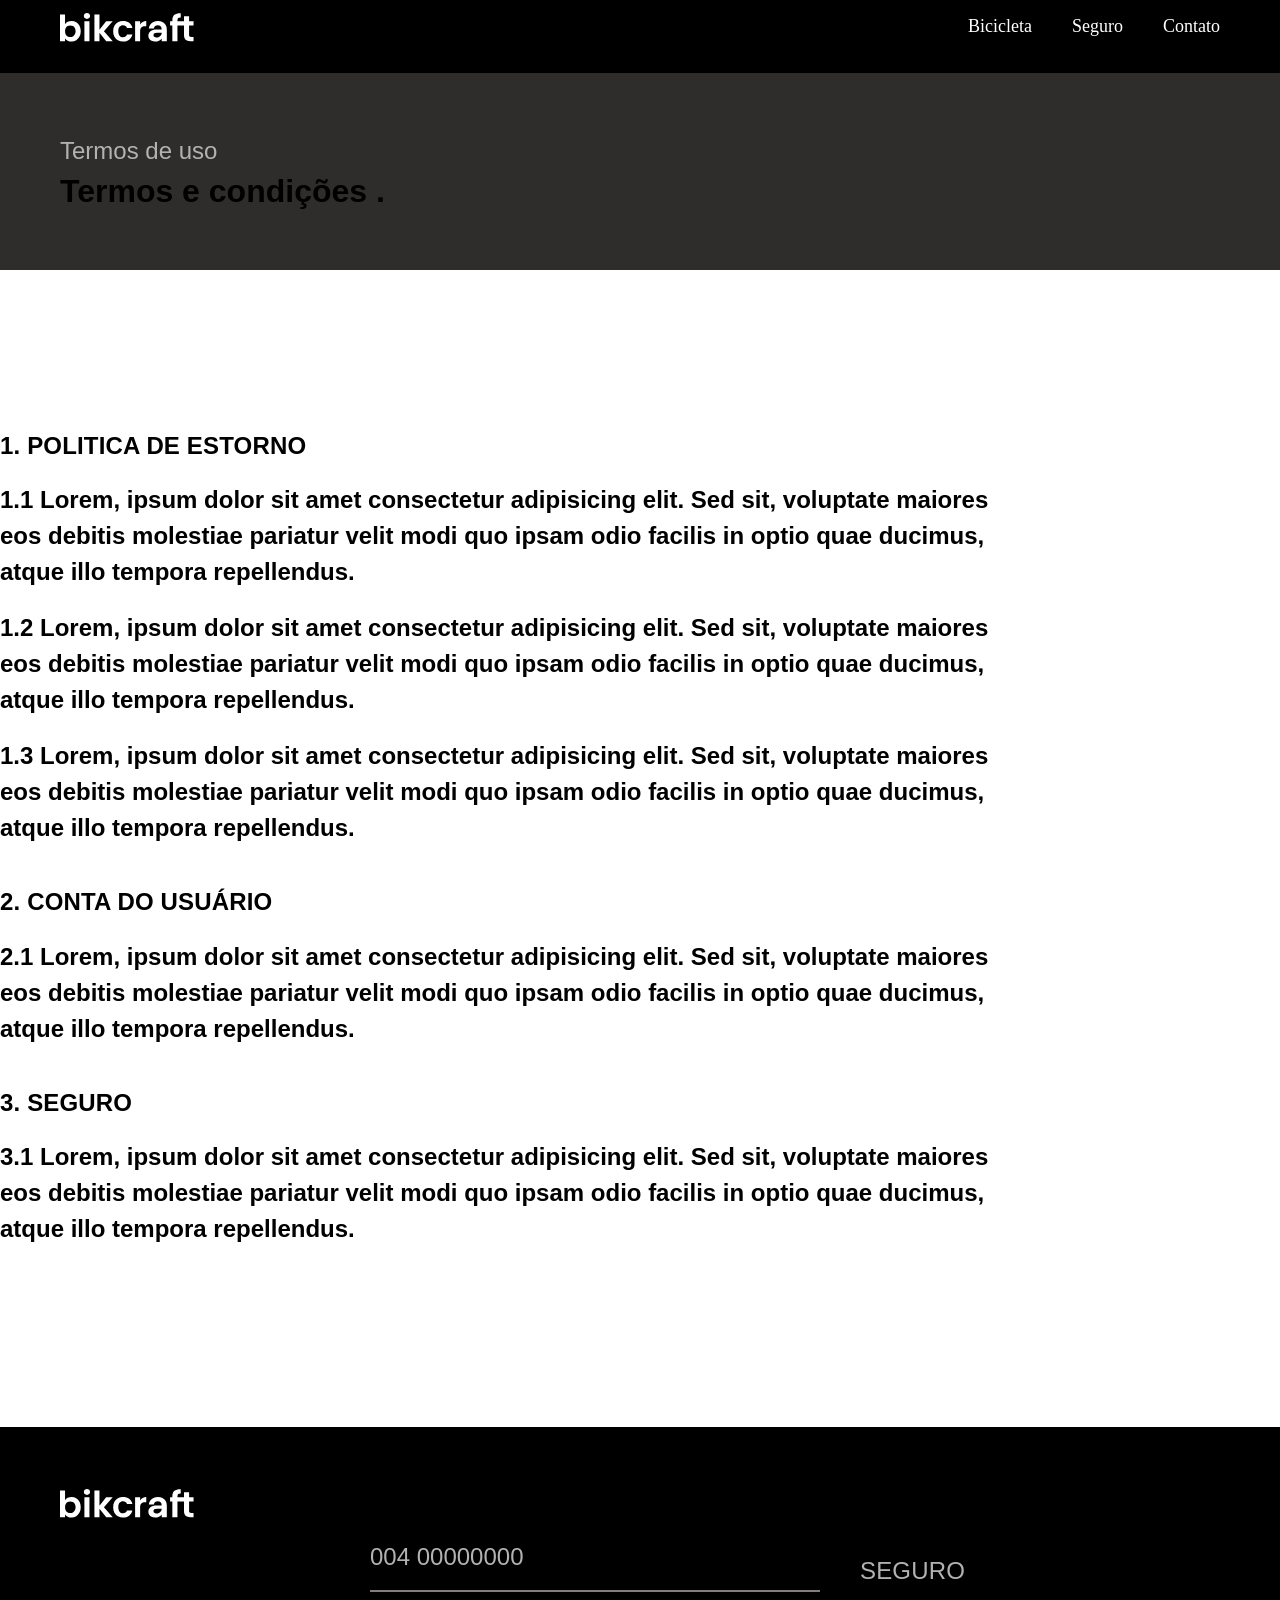
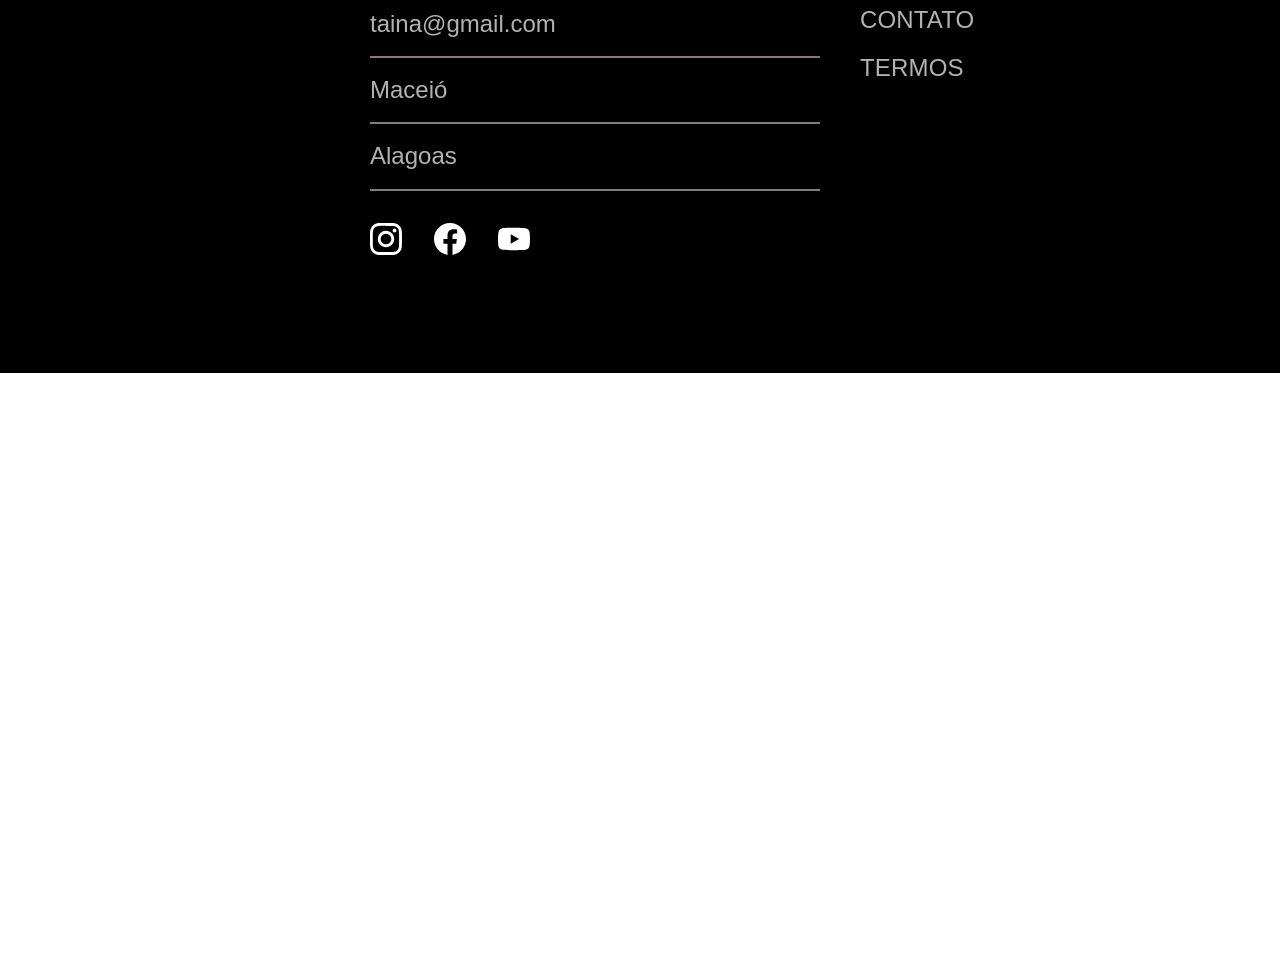
<file: termos.html>
<!DOCTYPE html>
<html lang="en">
<head>
    <meta charset="UTF-8">
    <meta name="viewport" content="width=device-width, initial-scale=1.0">
    <title>Termos</title>
            <link rel="stylesheet" href="./css/style.css">

</head>
<body id="termos">
     <header class="header-bg"> 
            <div class="header container">
                <a href="./">
                <img alt="bicletar" src="/img//bikcraft.svg"/>
                </a>
            <nav >
                <ul class="header-menu">
                    <li> <a href="./bicilcleta.html"> Bicicleta</a></li>
                    <li> <a href="./seguro.html"> Seguro</a></li>
                    <li> <a href="./contato.html"> Contato</a></li>
                </ul>
            </nav>
            </div>
        </header>
        <main>
            <div class="titulo-bg">
                    <div class="titulo container">
                        <p class="font-2-l cor-cinza">Termos de uso</p>
                        <h1 >Termos e condições <span>.</span></h1>
                    </div>
            </div>
            <div class="termos font-2-s conatiner">
            <div class="termos font-2-s conatiner">
                    <h2 class="font-1-l">1. Politica de estorno</h2>
                    <p>1.1 Lorem, ipsum dolor sit amet consectetur adipisicing elit. Sed sit, voluptate maiores eos debitis molestiae pariatur velit modi quo ipsam odio facilis in optio quae ducimus, atque illo tempora repellendus.</p>
                    <p>1.2 Lorem, ipsum dolor sit amet consectetur adipisicing elit. Sed sit, voluptate maiores eos debitis molestiae pariatur velit modi quo ipsam odio facilis in optio quae ducimus, atque illo tempora repellendus.</p>
                    <p>1.3 Lorem, ipsum dolor sit amet consectetur adipisicing elit. Sed sit, voluptate maiores eos debitis molestiae pariatur velit modi quo ipsam odio facilis in optio quae ducimus, atque illo tempora repellendus.</p>
                    <h2 class="font-1-l">2. Conta do usuário</h2>
                    <p>2.1 Lorem, ipsum dolor sit amet consectetur adipisicing elit. Sed sit, voluptate maiores eos debitis molestiae pariatur velit modi quo ipsam odio facilis in optio quae ducimus, atque illo tempora repellendus.</p>
                    <h2 class="font-1-l">3. Seguro</h2>
                    <p>3.1 Lorem, ipsum dolor sit amet consectetur adipisicing elit. Sed sit, voluptate maiores eos debitis molestiae pariatur velit modi quo ipsam odio facilis in optio quae ducimus, atque illo tempora repellendus.</p>

                </div>
        </main>


         <footer class="footer-bg">
        <div class="footer container">
            <img src="./img/bikcraft.svg" alt=""/>
            <div class="footer-contato">
                <h3>Contato</h3>
                <ul class="font-2-m cor-cinza">
                    <li><a href="tel:+9999999">004 00000000</a></li>
                    <li><a href="mailto:taina@gmail.com">taina@gmail.com</a></li>
                    <li>Maceió</li>
                    <li>Alagoas</li>

                </ul>
                
                <div class="footer-redes">
                    <a href="instagram"> 
                    <img src="./img/redes/instagram.svg" alt="instagram"/>
                    </a>
                     <a href="./">
                    <img src="./img/redes/facebook.svg" alt="facebook"/>
                    </a>
                     <a href="./">
                    <img src="./img/redes/youtube.svg" alt="youtube"/>
                    </a>
                   
                </div>
            </div>
                <div class="footer-informacoes">
                        <h3 class="font-2-l">Informações</h3>
                        <nav>
                            <ul class="font-1-l cor-cinza">
                                    <li> <a href="./bicilcleta.html"> Seguro</a></li>
                                    <li> <a href="./seguro.html"> Contato</a></li>
                                    <li> <a href="./tesmo.html"> Termos</a></li>
                            </ul>
                        </nav>
                </div>
                <p class="footer-copy">@todos os direitos reservados </p>
        </div>
       </footer>
</body>
</html>
</file>
<file: css/style.css>
@import "./global/header.css";
@import "./global/global.css";
@import "./global/footer.css";

@import "./home/introducao.css";
@import "./home/tecnologia.css";
@import "./home/parceiros.css";
@import "./home/depoimento.css";


@import "./utilidades/components.css";
@import "./utilidades/tipografia.css";

@import "./utilidades/cores.css";

@import "./bicicletas/bicicleta.css";
@import "./bicicletas/bicicleta-lista.css";

@import "./bicicleta/bicicleta.css";

@import "./seguros/seguros.css";
@import "./seguros/vantagens.css";
@import "./seguros/perguntas.css";

@import "./termos/termos.css";
</file>
